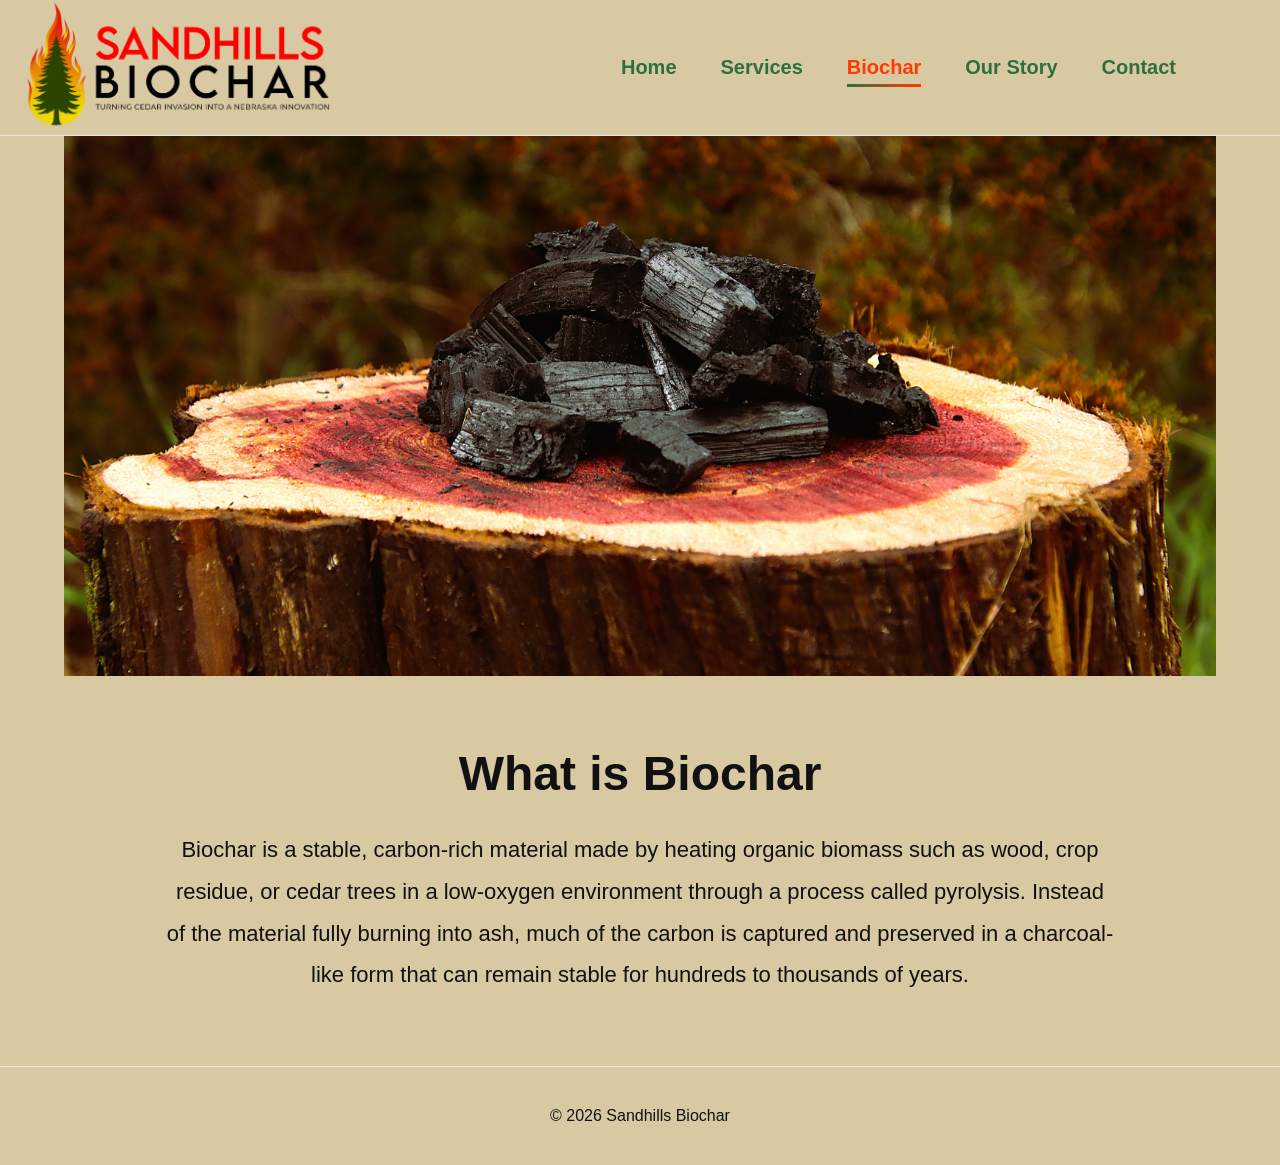
<file: Biochar.html>
<!DOCTYPE html>
<html lang="en">
<head>
  <meta charset="UTF-8">
  <title>Services | Sandhills Biochar</title>
  <link rel="stylesheet" href="css/Styles.css">
</head>

<body class="biochar">

<header class="header">
  <img src="assets/img/logo.color.png" alt="Sandhills Biochar Logo" class="logo">

  <nav class="nav">
    <a href="index.html">Home</a>
    <a href="services.html">Services</a>
    <a href="Biochar.html" class="active">Biochar</a>
    <a href="Projects.html">Our Story</a>
    <a href="contact.html">Contact</a>
  </nav>
</header>

<section class="biochar-hero"></section>


<section class="biochar-content">
  <h2>What is Biochar</h2>

  <p>
    Biochar is a stable, carbon-rich material made by heating organic biomass such as wood, crop residue, or cedar trees in a low-oxygen environment through a process called pyrolysis. Instead of the material fully burning into ash, much of the carbon is captured and preserved in a charcoal-like form that can remain stable for hundreds to thousands of years.
  </p>
</section>

<footer class="site-footer">
  <p>© 2026 Sandhills Biochar</p>
</footer>

</body>
</html>
</file>
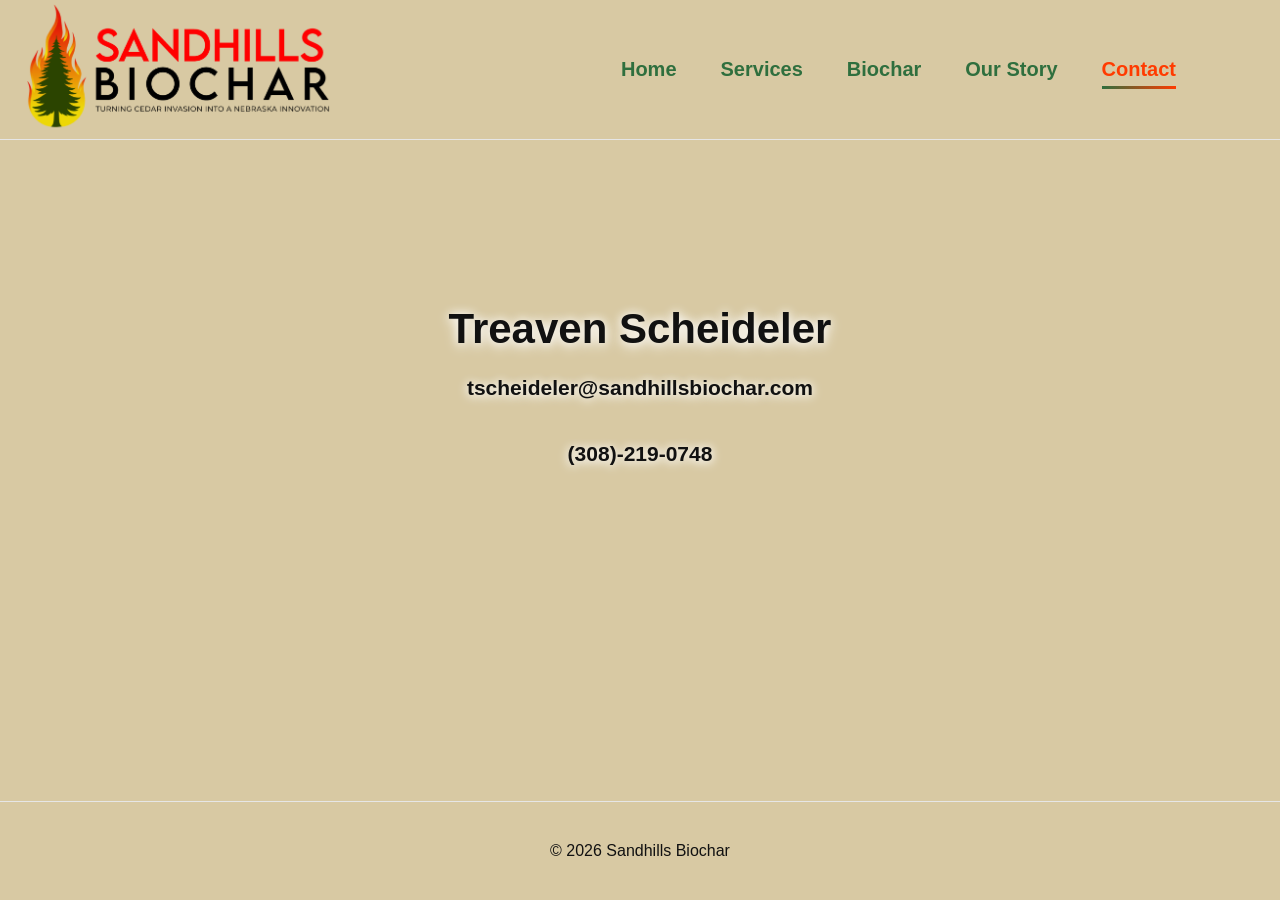
<file: contact.html>
<!DOCTYPE html>
<html lang="en">
<head>
  <meta charset="UTF-8">
  <title>Services | Sandhills Biochar</title>
  <link rel="stylesheet" href="css/Styles.css">
</head>

<body>

<header class="header">
  <img src="assets/img/logo.color.png" alt="Sandhills Biochar Logo" class="logo">

  <nav class="nav">
    <a href="index.html">Home</a>
    <a href="services.html">Services</a>
    <a href="Biochar.html">Biochar</a>
    <a href="Projects.html">Our Story</a>
    <a href="contact.html" class="active">Contact</a>
  </nav>
</header>

<section class="intro">
  <h2>Treaven Scheideler</h2>
  <P>tscheideler@sandhillsbiochar.com</p>
  <P>(308)-219-0748</p>

</section>

<footer class="site-footer">
  <p>© 2026 Sandhills Biochar</p>
</footer>

</body>
</html>
</file>
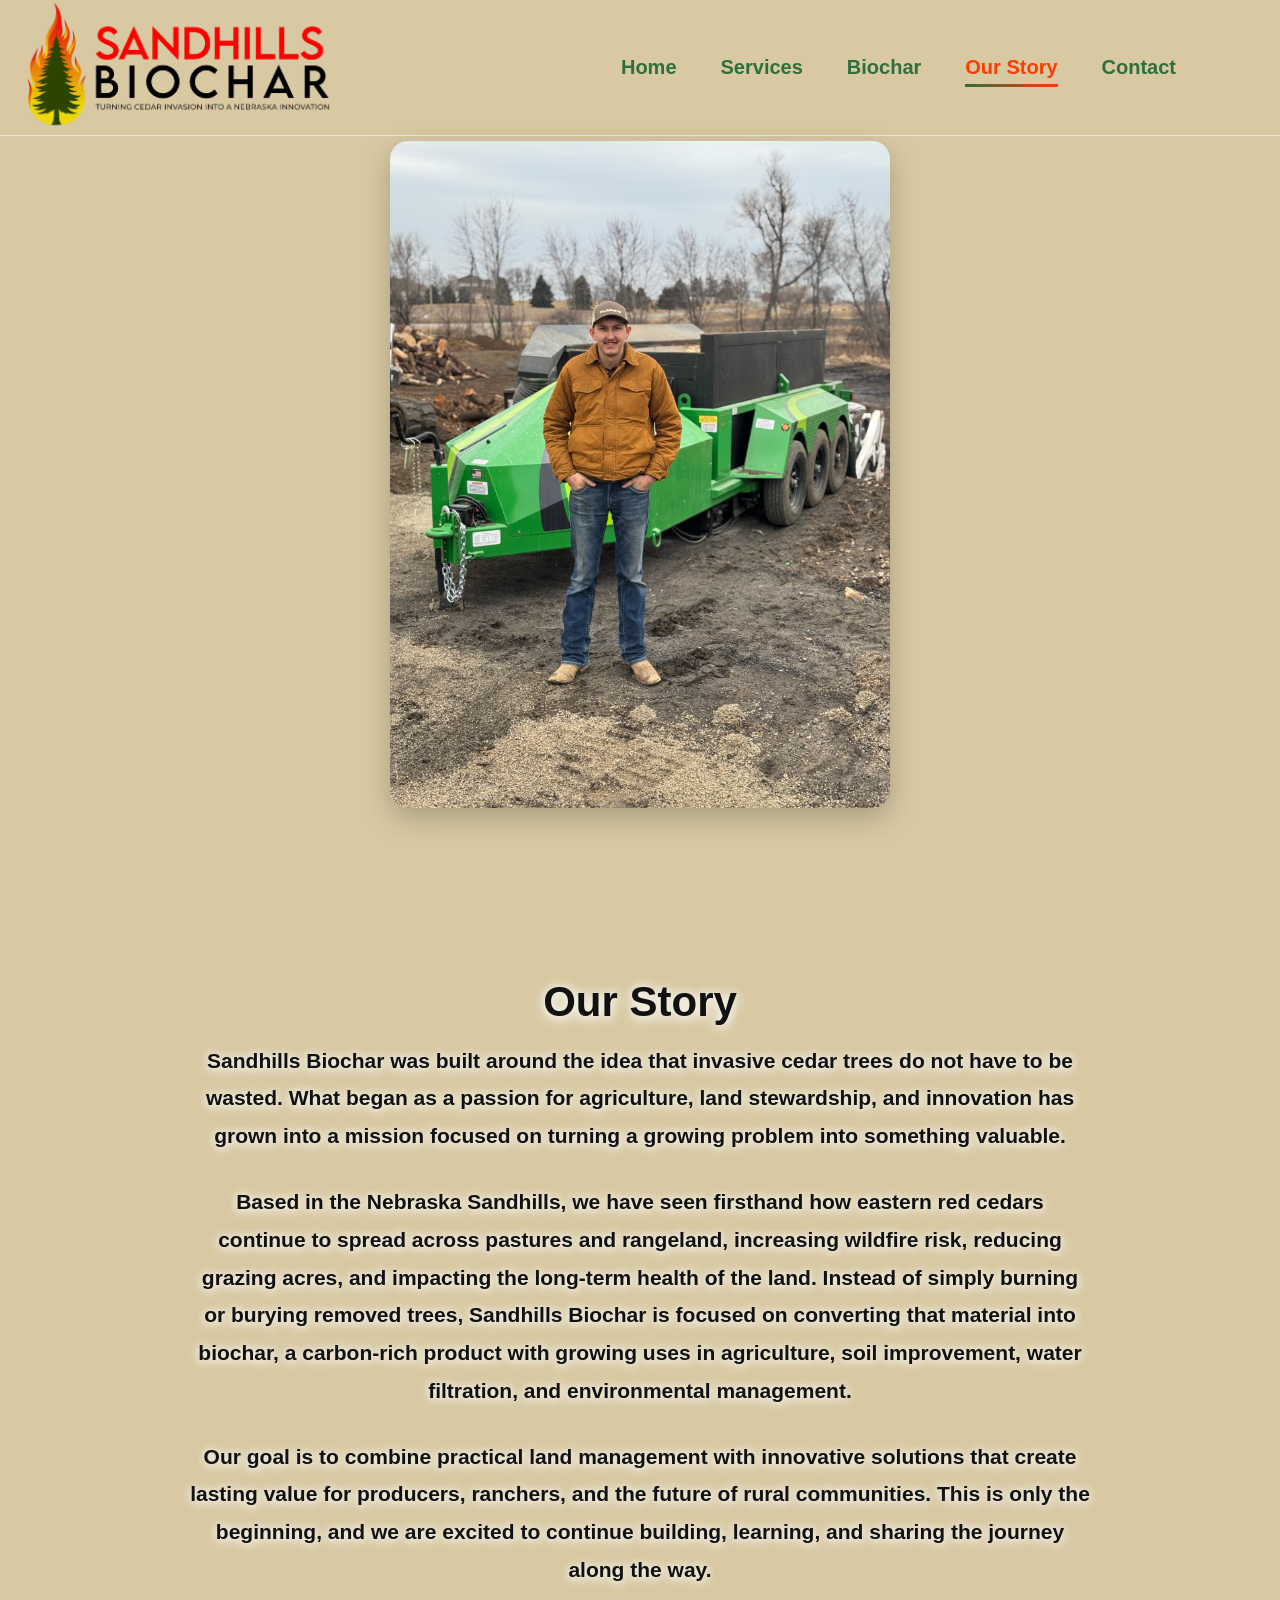
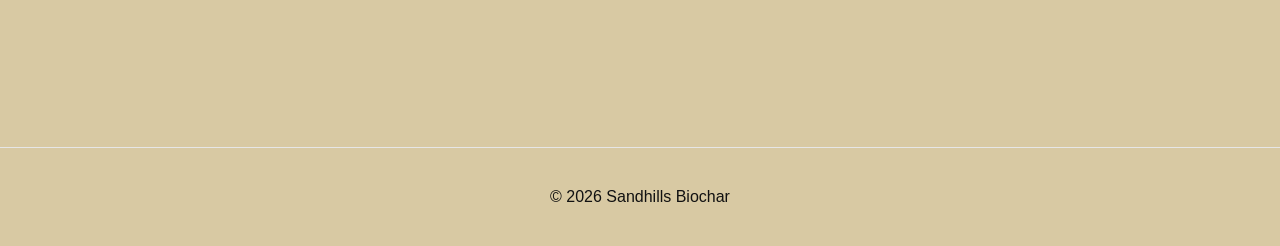
<file: Projects.html>
<!DOCTYPE html>
<html lang="en">
<head>
  <meta charset="UTF-8">
  <title>Services | Sandhills Biochar</title>
  <link rel="stylesheet" href="css/Styles.css">
</head>

<body>

<header class="header">
  <img src="assets/img/logo.color.png" alt="Sandhills Biochar Logo" class="logo">

  <nav class="nav">
    <a href="index.html">Home</a>
    <a href="services.html">Services</a>
    <a href="Biochar.html">Biochar</a>
    <a href="Projects.html" class="active">Our Story</a>
    <a href="contact.html">Contact</a>
  </nav>
</header>

<img src="assets/img/IMG_7291.jpeg" class="story-photo" alt="Our Story Photo">

<section class="intro">

  <h2>Our Story</h2>

  <p>
    Sandhills Biochar was built around the idea that invasive cedar trees do not have to be wasted. What began as a passion for agriculture, land stewardship, and innovation has grown into a mission focused on turning a growing problem into something valuable.
  </p>

  <p>
    Based in the Nebraska Sandhills, we have seen firsthand how eastern red cedars continue to spread across pastures and rangeland, increasing wildfire risk, reducing grazing acres, and impacting the long-term health of the land. Instead of simply burning or burying removed trees, Sandhills Biochar is focused on converting that material into biochar, a carbon-rich product with growing uses in agriculture, soil improvement, water filtration, and environmental management.
  </p>

  <p>
    Our goal is to combine practical land management with innovative solutions that create lasting value for producers, ranchers, and the future of rural communities. This is only the beginning, and we are excited to continue building, learning, and sharing the journey along the way.
  </p>

</section>

<footer class="site-footer">
  <p>© 2026 Sandhills Biochar</p>
</footer>

</body>
</html>
</file>
<file: css/Styles.css>
/* ==============================
   BASE
================================ */
* {
  box-sizing: border-box;
}

html, body {
  height: 100%;
}

body {
  margin: 0;
  font-family: Arial, sans-serif;
  color: #111;
  display: flex;
  flex-direction: column;
}

/* Home page background only */
body.home {
  background:
    linear-gradient(rgba(245,241,230,0.10), rgba(245,241,230,0.10)),
    url("../assets/img/Pasture.JPG");

  background-size: cover;
  background-position: center 60%;
  background-repeat: no-repeat;
  background-attachment: fixed;
}

html, body {
  margin: 0;
  padding: 0;

  background: #d8c9a3;
}

/* ==============================
   HEADER
================================ */
.header {
  background: #d8c9a3;
  border-bottom: 1px solid #e6e6e6;

  display: flex;
  align-items: center;
  gap: 24px;

  padding: 0 24px;
  height: 140px;
}

.logo {
  height: 135px;
  width: auto;
  display: block;
}

.nav {
  margin-left: auto;
  margin-right: 80px;

  display: flex;
  align-items: center;
  gap: 44px;

  flex-wrap: nowrap;
  white-space: nowrap;
}

.nav a {
  color: #2f6f3e;
  text-decoration: none;
  font-weight: 700;
  font-size: 20px;

  position: relative;

  transition: color 0.25s ease;
}

.nav a::after {
  content: "";
  position: absolute;
  left: 0;
  bottom: -8px;

  width: 0%;
  height: 3px;

  background: linear-gradient(90deg,#2f6f3e,#ff3b00);

  transition: width 0.3s ease;
}

.nav a:hover {
  color: #ff3b00;
}

.nav a:hover::after {
  width: 100%;
}

.nav a.active {
  color: #ff3b00;
}

.nav a.active::after {
  width: 100%;
}

/* ==============================
   HOME INTRO
================================ */
.intro {
  text-align: center;

  padding: 90px 20px;

  max-width: 1100px;

  margin: 40px auto;
}

.intro h2 {
  margin-bottom: 16px;

  font-size: 42px;
  font-weight: 900;

  color: #111;

  text-shadow:
    0 3px 14px rgba(255,255,255,0.95),
    0 0 10px rgba(255,255,255,0.85);
}

.intro p {
  max-width: 900px;

  margin: 0 auto;
  margin-bottom: 28px;
  
  line-height: 1.8;
  font-size: 21px;
  font-weight: 600;

  color: #111;

  text-shadow:
    0 2px 12px rgba(255,255,255,0.95),
    0 0 8px rgba(255,255,255,0.85);
}

/* ==============================
   BUTTON
================================ */
.cta-button {
  display: inline-block;

  background: #2f6f3e;
  color: #fff;

  padding: 18px 36px;

  border-radius: 12px;

  text-decoration: none;

  font-size: 20px;
  font-weight: 800;

  margin-top: 30px;

  box-shadow: 0 8px 22px rgba(0,0,0,0.22);

  transition:
    transform 0.2s ease,
    background 0.2s ease;
}

.cta-button:hover {
  background: #245a31;
  transform: translateY(-2px);
}

/* ==============================
   GENERAL PAGE SECTIONS
================================ */
.page {
  background: rgba(255,255,255,0.45);

  backdrop-filter: blur(8px);

  border: 1px solid rgba(0,0,0,0.10);
  border-radius: 18px;

  max-width: 1100px;

  margin: 46px auto;

  padding: 50px 24px;

  text-align: center;
}

.page h1,
.page h2 {
  font-size: 34px;
  font-weight: 900;

  color: #111;
}

.page p {
  max-width: 900px;

  margin: 0 auto 14px;

  line-height: 1.8;
  font-size: 19px;
  font-weight: 600;

  color: #111;
}

/* ==============================
   BIOCHAR PAGE
================================ */

body.biochar {
  background: #d8c9a3;
}

.biochar-hero {
  display: block;
  width: 90%;
  min-height: 540px;
  
  margin: 0 auto;

  background: url("../assets/img/cedarbiochar.JPG") center center / cover no-repeat;
}

.biochar-content {
  display: block;
  width: 100%;
  clear: both;

  background: #d8c9a3;
  padding: 70px 24px;
  margin: 0;

  text-align: center;
}

.biochar-content h2 {
  color: #111;
  font-size: 48px;
  font-weight: 900;
  margin: 0 0 28px;
}

.biochar-content p {
  color: #111;
  max-width: 950px;
  margin: 0 auto;
  font-size: 22px;
  line-height: 1.9;
}
/* ==============================
   SERVICES PAGE
================================ */

.services-hero {
  display: block;
  width: 90%;
  min-height: 540px;

  margin: 0 auto;

  background: url("../assets/img/chainsaw.JPG") center center / cover no-repeat;
}

.services-content {
  display: block;
  width: 100%;

  background: #d8c9a3;

  padding: 70px 24px;

  text-align: center;
}

.services-content h2 {
  color: #111;
  font-size: 48px;
  font-weight: 900;

  margin: 0 0 28px;
}

.services-content p {
  color: #111;

  max-width: 950px;

  margin: 0 auto;

  font-size: 22px;
  line-height: 1.9;
}
/* Services pictures */
.services-gallery {
  display: flex;

  justify-content: center;

  gap: 24px;

  flex-wrap: wrap;

  margin-top: 50px;
}

.services-gallery img {
  width: 400px;
  height: 340px;

  object-fit: cover;

  border-radius: 16px;

  box-shadow:
    0 8px 22px rgba(0,0,0,0.18);
}
/* Our Story image */
.story-photo {
  display: block;

  width: 500px;
  height: auto;

  margin: 5px auto;

  border-radius: 18px;

  box-shadow:
    0 10px 28px rgba(0,0,0,0.22);
}
/* ==============================
   FOOTER
================================ */
.site-footer {
  background: #d8c9a3;

  color: #111;

  text-align: center;

  padding: 24px 20px;

  border-top: 1px solid #e6e6e6;

  margin-top: auto;
}

/* ==============================
   MOBILE
================================ */
@media (max-width: 860px) {

  .header {
    height: auto;

    padding: 12px 16px;

    flex-wrap: wrap;

    gap: 10px;
  }

  .logo {
    height: 80px;
  }

  .nav {
    width: 100%;

    justify-content: center;

    flex-wrap: wrap;

    gap: 14px 18px;

    white-space: normal;

    margin-right: 0;
  }

  .intro,
  .page,
  .biochar-content {
    margin: 18px 12px;

    padding: 34px 16px;
  }

  .intro h2,
  .biochar-content h2 {
    font-size: 34px;
  }

  .intro p,
  .biochar-content p {
    font-size: 18px;
  }

  .biochar-hero {
    height: 320px;
  }
}
</file>
